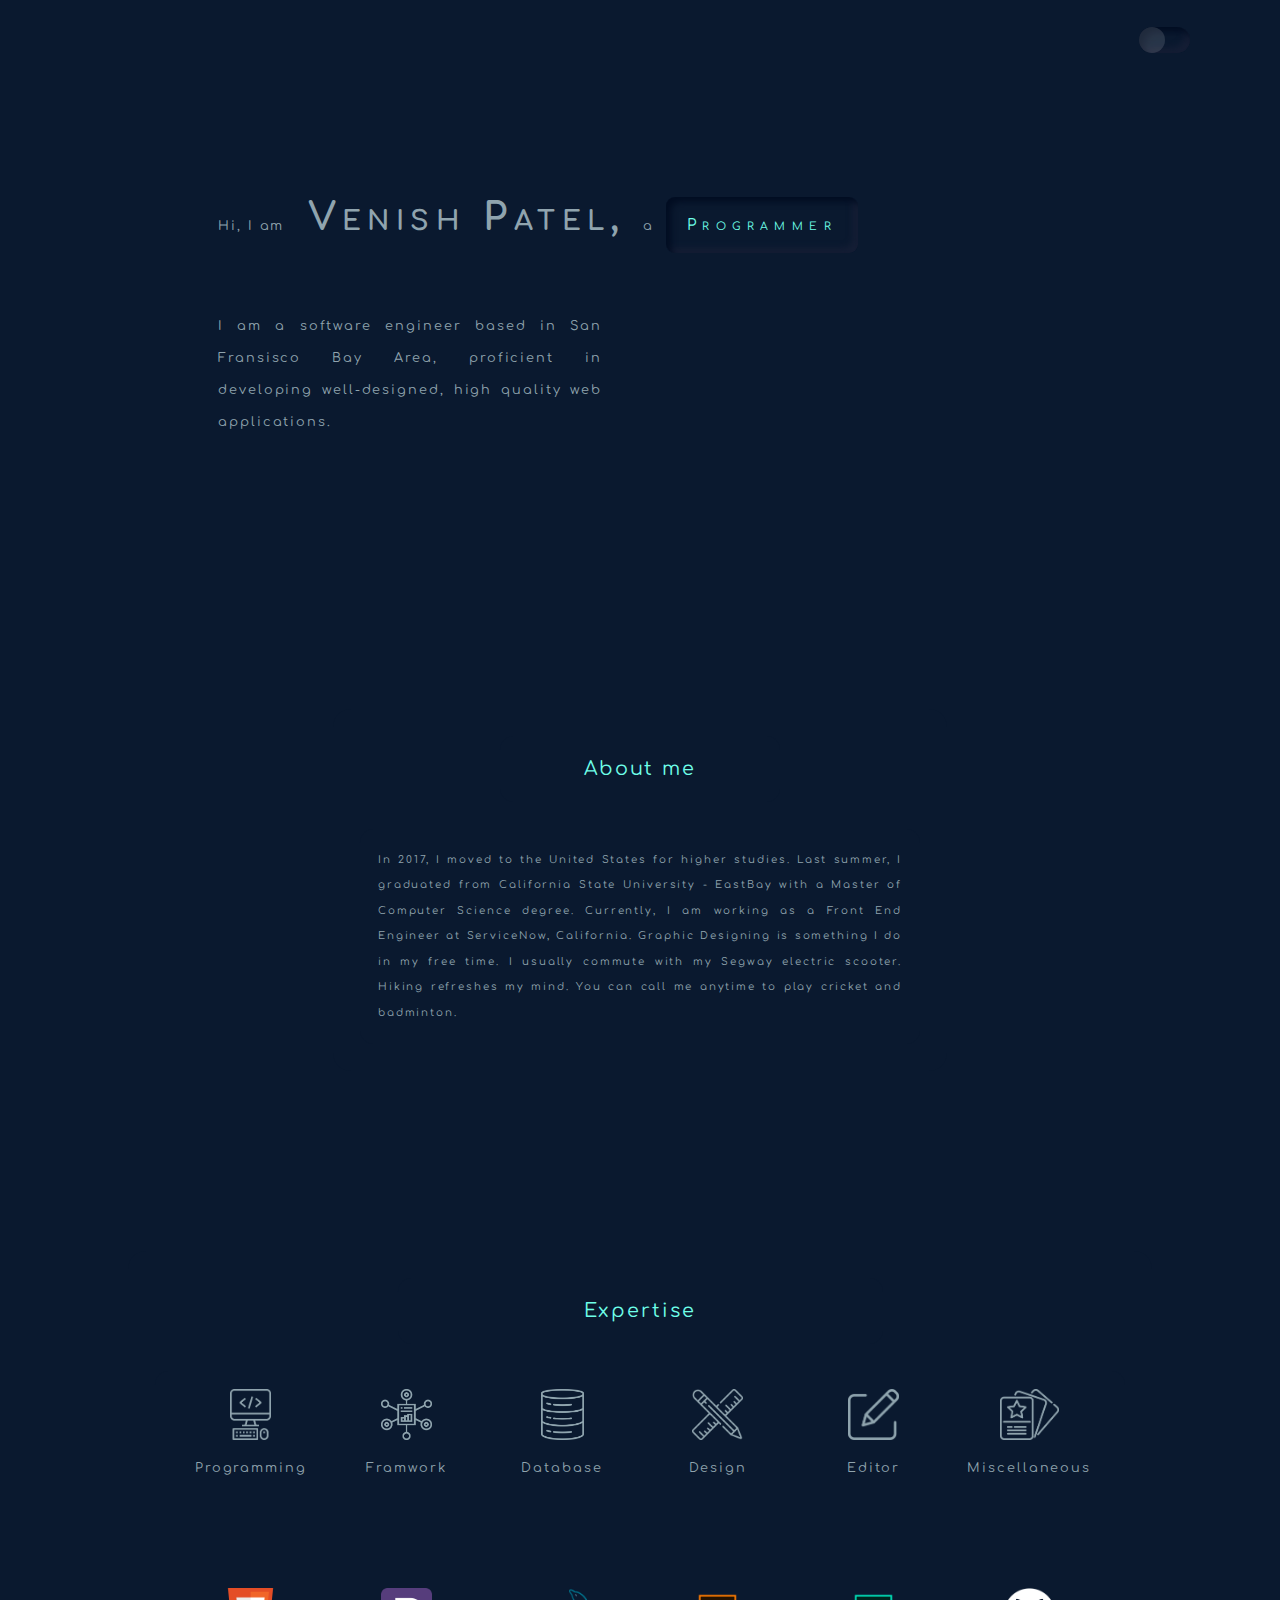
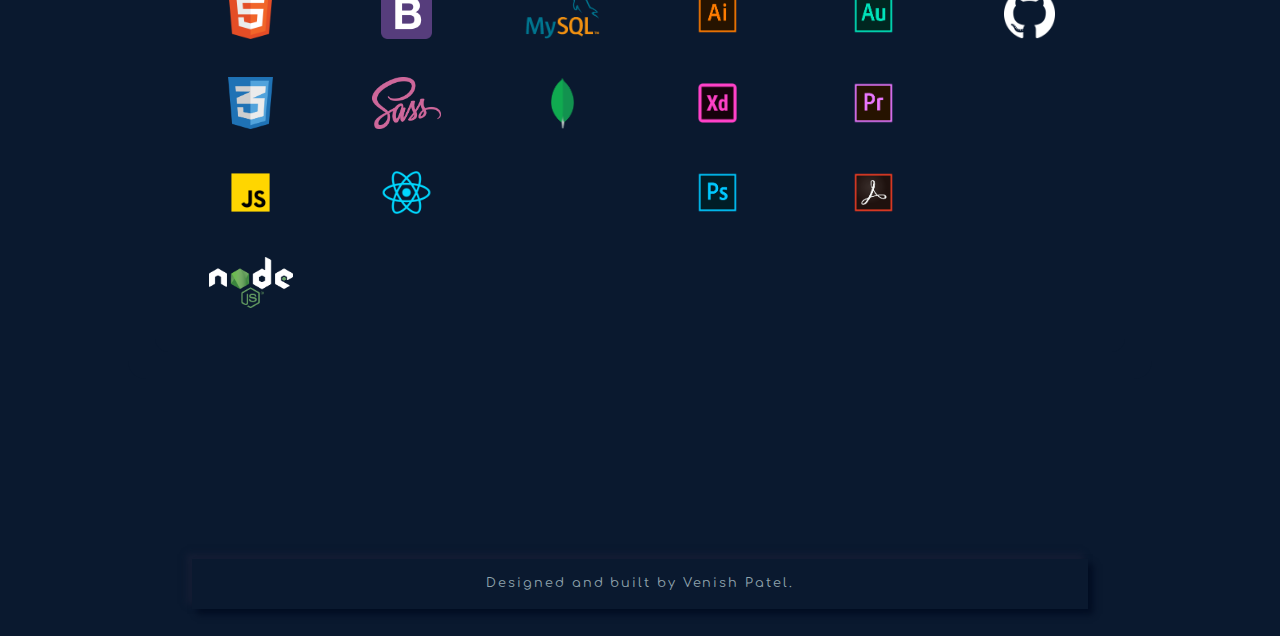
<file: index.html>
<!DOCTYPE html>
<html lang="en">

<head>
    <meta charset="UTF-8">
    <meta name="viewport" content="width=device-width, initial-scale=1.0">
    <meta http-equiv="X-UA-Compatible" content="ie=edge">
    <title>Venish Patel | Programmer & Designer</title>
    <link rel="icon" href="images/tab_icon.png" type="image/x-icon">
    <link rel="stylesheet" href="https://fonts.googleapis.com/css?family=Comfortaa&display=swap">
    <link rel="stylesheet" href="styles/main.css">
</head>

<body class="">
    
    <header class="top-header">
        <div class="logo">
            <!--
            <img class="logo-image" src="images/logo.png" alt="">
            -->
        </div>
        <nav class="navigation">
            <!--
            <ol class="nav-list neomorphism">
                <li class="nav-list-item"><a href="#skills">About</a></li>
                <li class="nav-list-item"><a href="">resume</a></li>
                <li class="nav-list-item"><a href="">Projects</a></li>
                <li class="nav-list-item"><a href="">Contact</a></li>
            </ol>
            -->
        </nav>
        <div class="color-mode">
            <div class="color-mode-toggle reverse-neomorphism">
                <div class="color-mode-switch" style="left: 0vw;"></div>
            </div>
        </div>
    </header>
    
    <main>
        <section style="padding: 10vh; width: 80vw;">
            <header>
                <div style="display: inline-block;">
                    Hi, I am <span class="name-venish">&nbsp;Venish Patel, </span> a&nbsp;
                </div>
                <section class="personality reverse-neomorphism">
                    <span class="animated-item">Programmer</span>
                    <span class="animated-item" style="display: none;">Designer</span>
                    <span class="animated-item" style="display: none;">Trekker</span>
                    <span class="animated-item" style="display: none;">E-scooterist</span>
                </section>
            </header>
            <section class="summary">
                <p>
                    I am a software engineer based in San Fransisco Bay Area, proficient in developing well-designed, high quality web applications.
                </p>
            </section>
        </section>
        <section class="tile">
            <header class="tile-header">About me</header>
            <section class="tile-content">
                In 2017, I moved to the United States for higher studies. Last summer, I graduated from California State University - EastBay with a Master of Computer Science degree. Currently, I am working as a Front End Engineer at ServiceNow, California. Graphic Designing is something I do in my free time. I usually commute with my Segway electric scooter. Hiking refreshes my mind. You can call me anytime to play cricket and badminton.
            </section>
        </section>
        <section class="tile" style="width: 100%;">
            <header class="tile-header">Expertise</header>
            <section class="skills tile-content">
                <section class="sub-skills">
                    <div class="image-container">
                        <img src="images/skills/programming_white.png" alt=""
                            class="sub-skills-icon" id="programming">
                    </div>
                    <div class="sub-skills-title">Programming</div>
                    <div class="image-container">
                        <img src="images/skills/html.png" alt="html" class="image-skills">
                        <div class="image-skills-text">HTML 5</div>
                    </div>
                    <div class="image-container">
                        <img src="images/skills/css.png" alt="css" class="image-skills">
                        <p class="image-skills-text">CSS 3</p>
                    </div>
                    <div class="image-container">
                        <img src="images/skills/javascript.png" alt="javascript"
                            class="image-skills">
                        <div class="image-skills-text">Javascript</div>
                    </div>
                    <div class="image-container">
                        <img src="images/skills/nodejs_white.png" alt="node.js" class="image-skills"
                            id="nodejs">
                        <div class="image-skills-text">Node.js</div>
                    </div>
                </section>
                <section class="sub-skills">
                    <div class="image-container">
                        <img src="images/skills/framework_white.png" alt="" class="sub-skills-icon"
                            id="framework">
                    </div>
                    <div class="sub-skills-title">Framwork</div>
                    <div class=" image-container">
                        <img src="images/skills/bootstrap.png" alt="bootstrap" class="image-skills">
                        <div class="image-skills-text">Bootstrap</div>
                    </div>
                    <div class="image-container">
                        <img src="images/skills/sass.png" alt="sass" class="image-skills">
                        <div class="image-skills-text">sass</div>
                    </div>
                    <div class="image-container">
                        <img src="images/skills/react.png" alt="react" class="image-skills">
                        <div class="image-skills-text">React.js</div>
                    </div>
                </section>
                <section class="sub-skills">
                    <div class="image-container">
                        <img src="images/skills/database_white.png" alt="" class="sub-skills-icon"
                            id="database">
                    </div>
                    <div class="sub-skills-title">Database</div>
                    <div class=" image-container">
                        <img src="images/skills/mysql.png" alt="mysql" class="image-skills">
                        <div class="image-skills-text">MySQL</div>
                    </div>
                    <div class="image-container">
                        <img src="images/skills/mongodb.png" alt="mongobd" class="image-skills">
                        <div class="image-skills-text">MongoBD</div>
                    </div>
                </section>
                <section class="sub-skills">
                    <div class="image-container">
                        <img src="images/skills/design_white.png" alt="" class="sub-skills-icon"
                            id="design">
                    </div>
                    <div class="sub-skills-title">Design</div>
                    <div class=" image-container">
                        <img src="images/skills/illustrator.png" alt="illustrator"
                            class="image-skills">
                        <div class="image-skills-text">Adobe Illustrator</div>
                    </div>
                    <div class="image-container">
                        <img src="images/skills/xd.png" alt="xd" class="image-skills">
                        <div class="image-skills-text">Adobe XD</div>
                    </div>
                    <div class="image-container">
                        <img src="images/skills/photoshop.png" alt="photoshop" class="image-skills">
                        <div class="image-skills-text">Adobe Photoshop</div>
                    </div>
                </section>
                <section class="sub-skills">
                    <div class="image-container">
                        <img src="images/skills/editor_white.png" alt="" class="sub-skills-icon"
                            id="editor">
                    </div>
                    <div class="sub-skills-title">Editor</div>
                    <div class=" image-container">
                        <img src="images/skills/audition.png" alt="audition" class="image-skills">
                        <div class="image-skills-text">Adobe Audition</div>
                    </div>
                    <div class="image-container">
                        <img src="images/skills/premiere_pro.png" alt="premiere_pro"
                            class="image-skills">
                        <div class="image-skills-text">Adobe Premiere Pro</div>
                    </div>
                    <div class="image-container">
                        <img src="images/skills/acrobat_pro.png" alt="acrobat_pro"
                            class="image-skills">
                        <div class="image-skills-text">Adobe Acrobat Pro</div>
                    </div>
                </section>
                <section class="sub-skills">
                    <div class="image-container">
                        <img src="images/skills/miscellaneous_white.png" alt=""
                            class="sub-skills-icon" id="miscellaneous">
                    </div>
                    <div class="sub-skills-title">Miscellaneous</div>
                    <div class="image-container">
                        <img src="images/skills/github_white.png" alt="github" class="image-skills"
                            id="github">
                        <div class="image-skills-text">GitHub</div>
                    </div>
                </section>
            </section>
        </section>
    </main>
    <footer class="neomorphism footer">
        <a href="https://github.com/wanicepatel1210/venishpatel.com" target="_blank">Designed and
            built by Venish
            Patel.</a>
    </footer>
    <script src="scripts/animation.js"></script>
</body>

</html>
</file>
<file: styles/main.css>
:root {
  --font-size: 1vw;
  --bg-color: #0a192f;
  --switch-bg-color: #ffffff20;
  --primary-font-color: #90a4ae;
  --secondary-font-color: #6fffe9;
}

:root .light-mode {
  --bg-color: #d3dadf;
  --switch-bg-color: #0a192f99;
  --primary-font-color: #313b44;
  --secondary-font-color: #2962ff;
}

* {
  margin: 0;
  padding: 0;
  line-height: 2.5;
  list-style-type: none;
  text-decoration: none;
  -webkit-box-sizing: border-box;
          box-sizing: border-box;
  letter-spacing: 0.15vw;
  font-family: "Comfortaa", serif;
  font-size: var(--font-size);
  color: var(--primary-font-color);
  background-color: var(--bg-color);
}

main {
  width: 80vw;
  margin: auto;
}

.neomorphism {
  -webkit-box-shadow: 0.4vw 0.4vw 0.5vw #020d22, -0.4vw -0.4vw 0.5vw #151e35;
          box-shadow: 0.4vw 0.4vw 0.5vw #020d22, -0.4vw -0.4vw 0.5vw #151e35;
}

.light-mode .neomorphism {
  -webkit-box-shadow: 0.3vw 0.3vw 0.4vw #00000033, -0.3vw -0.3vw 0.4vw #ffffff;
          box-shadow: 0.3vw 0.3vw 0.4vw #00000033, -0.3vw -0.3vw 0.4vw #ffffff;
}

.reverse-neomorphism {
  -webkit-box-shadow: inset 0.4vw 0.4vw 0.5vw #020d22, inset -0.4vw -0.4vw 0.5vw #151e35;
          box-shadow: inset 0.4vw 0.4vw 0.5vw #020d22, inset -0.4vw -0.4vw 0.5vw #151e35;
}

.light-mode .reverse-neomorphism {
  -webkit-box-shadow: inset 0.3vw 0.3vw 0.4vw #00000033, inset -0.3vw -0.3vw 0.4vw #ffffff;
          box-shadow: inset 0.3vw 0.3vw 0.4vw #00000033, inset -0.3vw -0.3vw 0.4vw #ffffff;
}

.top-header {
  margin: 1vh;
  display: -webkit-box;
  display: -ms-flexbox;
  display: flex;
  padding: 2vh 5vh;
  -webkit-box-pack: center;
      -ms-flex-pack: center;
          justify-content: center;
}

.top-header .logo {
  -webkit-box-flex: 1;
      -ms-flex: 1;
          flex: 1;
  text-align: center;
}

.top-header .logo .logo-image {
  width: 8vw;
}

.top-header .navigation {
  -webkit-box-flex: 10;
      -ms-flex: 10;
          flex: 10;
  padding: 0vh 5vw;
  font-size: 1.2vw;
}

.top-header .navigation .nav-list {
  display: -webkit-box;
  display: -ms-flexbox;
  display: flex;
}

.top-header .navigation .nav-list .nav-list-item {
  -webkit-box-flex: 1;
      -ms-flex: 1;
          flex: 1;
  text-align: center;
}

.top-header .color-mode {
  -webkit-box-flex: 1;
      -ms-flex: 1;
          flex: 1;
  display: -webkit-box;
  display: -ms-flexbox;
  display: flex;
}

.top-header .color-mode .color-mode-toggle {
  width: 4vw;
  height: 2vw;
  border-radius: 4vw;
}

.top-header .color-mode .color-mode-toggle .color-mode-switch {
  width: 2vw;
  height: 2vw;
  border-radius: 2vw;
  position: relative;
  background-color: var(--switch-bg-color);
}

.name-venish {
  font-size: 3vw;
  font-weight: bold;
  letter-spacing: 0.5vw;
  font-variant: small-caps;
}

.personality {
  width: 15vw;
  padding: 1vh;
  color: #6fffe9;
  text-align: center;
  border-radius: 1vh;
  display: inline-block;
}

.personality .animated-item {
  font-size: 1.2vw;
  letter-spacing: 0.5vw;
  font-variant: small-caps;
  color: var(--secondary-font-color);
  -webkit-animation: topToBottom 6s linear infinite 0s;
          animation: topToBottom 6s linear infinite 0s;
}

.summary {
  margin-top: 5vh;
  text-align: justify;
  width: 30vw;
}

@-webkit-keyframes topToBottom {
  0% {
    opacity: 0;
  }
  20% {
    opacity: 0;
    -webkit-transform: translateY(-2vh);
            transform: translateY(-2vh);
  }
  25% {
    opacity: 1;
    -webkit-transform: translateY(0vh);
            transform: translateY(0vh);
  }
  75% {
    opacity: 1;
    -webkit-transform: translateY(0vh);
            transform: translateY(0vh);
  }
  80% {
    opacity: 0;
    -webkit-transform: translateY(2vh);
            transform: translateY(2vh);
  }
  100% {
    opacity: 0;
  }
}

@keyframes topToBottom {
  0% {
    opacity: 0;
  }
  20% {
    opacity: 0;
    -webkit-transform: translateY(-2vh);
            transform: translateY(-2vh);
  }
  25% {
    opacity: 1;
    -webkit-transform: translateY(0vh);
            transform: translateY(0vh);
  }
  75% {
    opacity: 1;
    -webkit-transform: translateY(0vh);
            transform: translateY(0vh);
  }
  80% {
    opacity: 0;
    -webkit-transform: translateY(2vh);
            transform: translateY(2vh);
  }
  100% {
    opacity: 0;
  }
}

.tile {
  width: 60%;
  padding: 3vh;
  margin: 20vh auto;
  border-radius: 2vh;
}

.tile .tile-header {
  width: 50%;
  padding: 1vh;
  margin: auto;
  font-size: 1.5vw;
  margin-bottom: 3vh;
  text-align: center;
  border-radius: 1.5vh;
  color: var(--secondary-font-color);
}

.tile .tile-content {
  padding: 2vh;
  font-size: 0.8vw;
  text-align: justify;
  border-radius: 1.5vh;
}

.skills {
  display: -webkit-box;
  display: -ms-flexbox;
  display: flex;
  width: 100%;
}

.skills .sub-skills {
  -webkit-box-flex: 1;
      -ms-flex: 1;
          flex: 1;
  text-align: center;
}

.skills .sub-skills .image-container {
  position: relative;
  text-align: center;
}

.skills .sub-skills .image-container .sub-skills-icon {
  height: 4vw;
}

.skills .sub-skills .image-container .image-skills {
  height: 6vw;
  padding: 1vw 0;
  -webkit-transition: 1s ease;
  transition: 1s ease;
}

.skills .sub-skills .image-container:hover .image-skills {
  opacity: 0;
}

.skills .sub-skills .image-container .image-skills-text {
  margin: auto;
  position: absolute;
  top: 20%;
  -webkit-transition: 1s ease;
  transition: 1s ease;
  text-align: center;
  width: 100%;
  opacity: 0;
  font-size: 0.8vw;
}

.skills .sub-skills .image-container:hover .image-skills-text {
  opacity: 1;
}

.skills .sub-skills .sub-skills-title {
  text-align: center;
  padding-bottom: 10vh;
}

.footer {
  width: 70vw;
  padding: 1vh;
  color: #3a506b;
  margin: 3vh auto;
  font-size: 0.9vw;
  text-align: center;
}

.footer a:hover {
  color: var(--secondary-font-color);
}
/*# sourceMappingURL=main.css.map */
</file>
